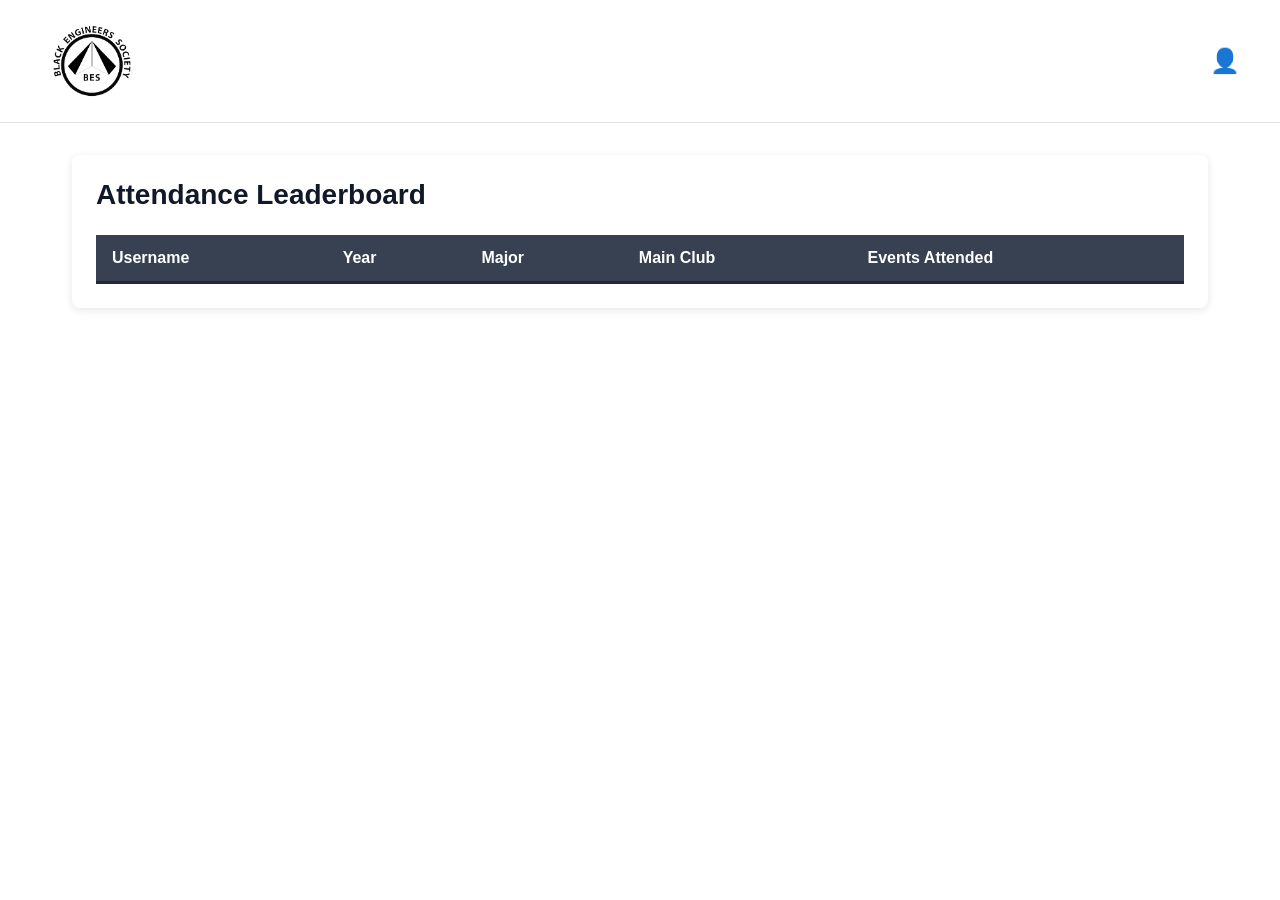
<file: TTPSpringProject-Week1-master/attendance-dashboard-app/index.html>
<!DOCTYPE html>
<html lang="en">
<head>
    <meta charset="UTF-8">
    <meta name="viewport" content="width=device-width, initial-scale=1.0">
    <title>Attendance Dashboard - Leaderboard</title>
    <link rel="stylesheet" href="css/styles.css">
</head>
<body>
    <header>
        <div class="header-container">
            <a href="index.html" class="header-logo">
                <img src="public/images/bes-black.png" alt="Logo" width="120" height="90">
            </a>
            <div class="header-middle"></div>
            <div class="header-user-section">
                <button id="user-menu-button" class="header-user-button" aria-label="User account menu">
                    👤
                </button>
                
                <div id="user-dropdown" class="header-dropdown" style="display: none;">
                    <a href="profile.html" class="header-dropdown-item header-dropdown-divider">View Profile</a>
                </div>
            </div>
        </div>
    </header>

    <main>
        <div class="leaderboard-wrapper">
            <div class="leaderboard-container">              
                <!-- TODO: Add table structure here -->
                <!-- Requirements: 
                    - Have an h1 title "Attendance Leaderboard"
                    - Use <table> element with class="leaderboard-table"
                    - Use <thead> for header row with <tr> and <th> elements
                    - Use <tbody> for data rows
                    - Headers should be: Username, Year, Major, Main Club, Events Attended
                --> 
                <!-- Student implements table here -->

                <h1>Attendance Leaderboard</h1>
                <table class="leaderboard-table">
                    <thead>
                        <tr>
                            <th>Username</th> <th>Year</th> <th>Major</th> <th>Main Club</th> <th>Events Attended</th>

                        </tr>
                    </thead>
                    <tbody class="leaderboard-body">
                        
                    </tbody>
                </table>

            </div>
        </div>
    </main>

    <script type="module" src="js/data.js"></script>
    <script type="module" src="js/leaderboard.js"></script>
</body>
</html>
</file>
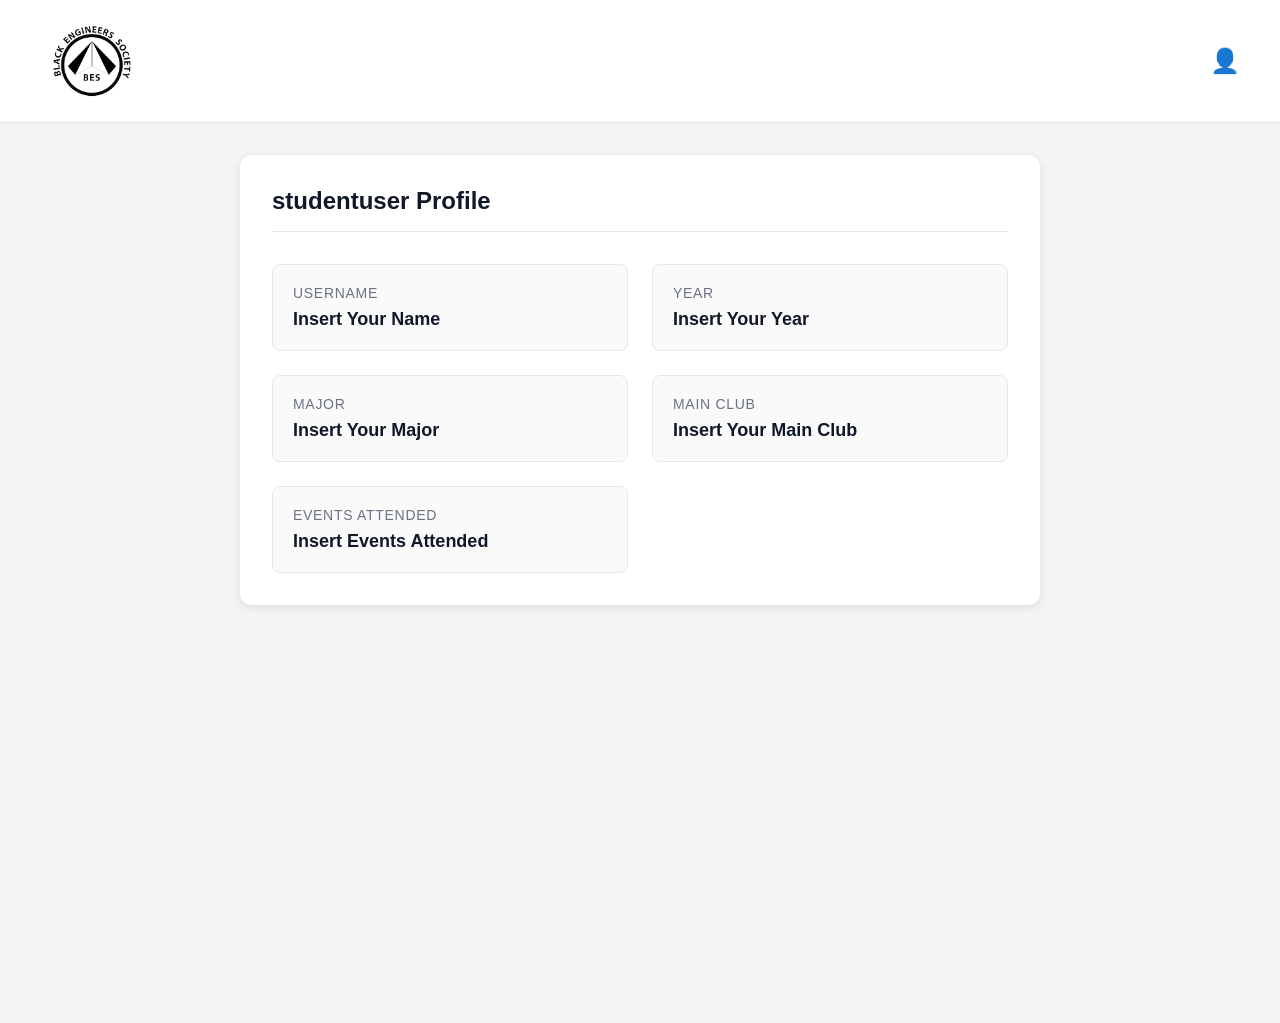
<file: TTPSpringProject-Week1-master/attendance-dashboard-app/profile.html>
<!DOCTYPE html>
<html lang="en">
<head>
    <meta charset="UTF-8">
    <meta name="viewport" content="width=device-width, initial-scale=1.0">
    <title>Attendance Dashboard - Profile</title>
    <link rel="stylesheet" href="css/styles.css">
</head>
<body>
    <header>
        <div class="header-container">
            <a href="index.html" class="header-logo">
                <img src="public/images/bes-black.png" alt="Logo" width="120" height="90">
            </a>
            <div class="header-middle"></div>
            <div class="header-user-section">
                <button id="user-menu-button" class="header-user-button" aria-label="User account menu">
                    👤
                </button>
                <div id="user-dropdown" class="header-dropdown" style="display: none;">
                    <a href="index.html" class="header-dropdown-item header-dropdown-divider">Leaderboard</a>
                </div>
            </div>
        </div>
    </header>

    <main class="profile-page">
        <div class="profile-container">
            <!-- TODO: Students - Add profile structure here -->
            <!-- Requirements:
                - Use <h1> for the title with class="profile-title"
                - Use <div> with class="profile-info-grid" for the info container
                - Use <div> with class="profile-info-item" for each field
                - Use <div> with class="profile-info-label" for labels
                - Use <div> with class="profile-info-value" for values
                
                Implement this for values:
                - Username
                - Year
                - Major
                - Main Club
                - Events Attended
            -->
            <div class="profile-header">
                <h1 class="profile-title">studentuser Profile</h1>
            </div>

            <div class="profile-info-grid">
                <div class="profile-info-item">
                    <div class="profile-info-label">Username</div>
                    <div class="profile-info-value">Insert Your Name</div>
                </div>
                <!-- Implement the rest -->
                 <div class="profile-info-item">
                    <div class="profile-info-label">Year</div>
                    <div class="profile-info-value">Insert Your Year</div>
                 </div>

                <div class="profile-info-item">
                    <div class="profile-info-label">Major</div>
                    <div class="profile-info-value">Insert Your Major</div>

                 </div>
                <div class="profile-info-item">
                    <div class="profile-info-label">Main Club</div>
                    <div class="profile-info-value">Insert Your Main Club</div>
                 </div>

                  <div class="profile-info-item">
                    <div class="profile-info-label">Events Attended</div>
                    <div class="profile-info-value">Insert Events Attended</div>
                 </div>


            </div>
        </div>
    </main>

    <script src="js/profile.js"></script>
</body>
</html>
</file>
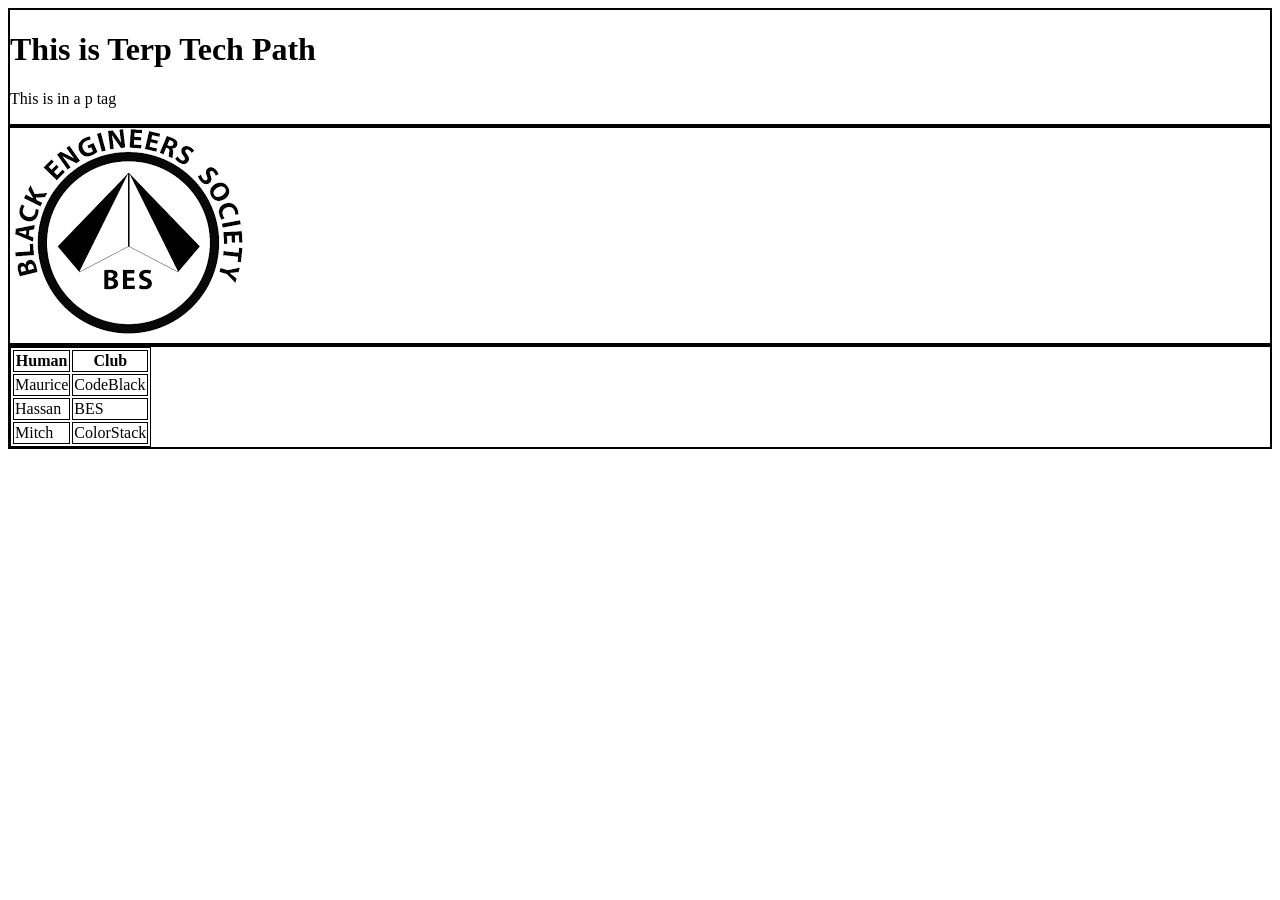
<file: TTPSpringProject-Week1-master/TTPSpringProject-HTML-CSS/common_tags/common_tags.html>
<!DOCTYPE html>
<html>

<head>
    <title>Terp Tech</title>
    <link rel="stylesheet" href="common_tags.css">
</head>

<body>
    <div>
        <h1>This is Terp Tech Path</h1>
    
        <p>
            This is in a p tag
        </p>
    </div>

    <div>
        <a href="https://www.besumcp.org/"> 
            <img src="bes-logo.png" alt="this failed to load">
        </a> 
    </div>

    <div>   
        <table>
            <tr> 
                <th>
                    Human
                </th>

                <th>
                    Club
                </th>
            </tr>
            <tr>
                <td>
                    Maurice
                </td>

                <td>
                    CodeBlack
                </td>
            </tr>
            <tr>
                <td>
                    Hassan
                </td>

                <td>
                    BES
                </td>
            </tr>
            <tr>
                <td>
                    Mitch
                </td>

                <td>
                    ColorStack
                </td>
            </tr>
        </table>
    </div>
</body>

</html>
</file>
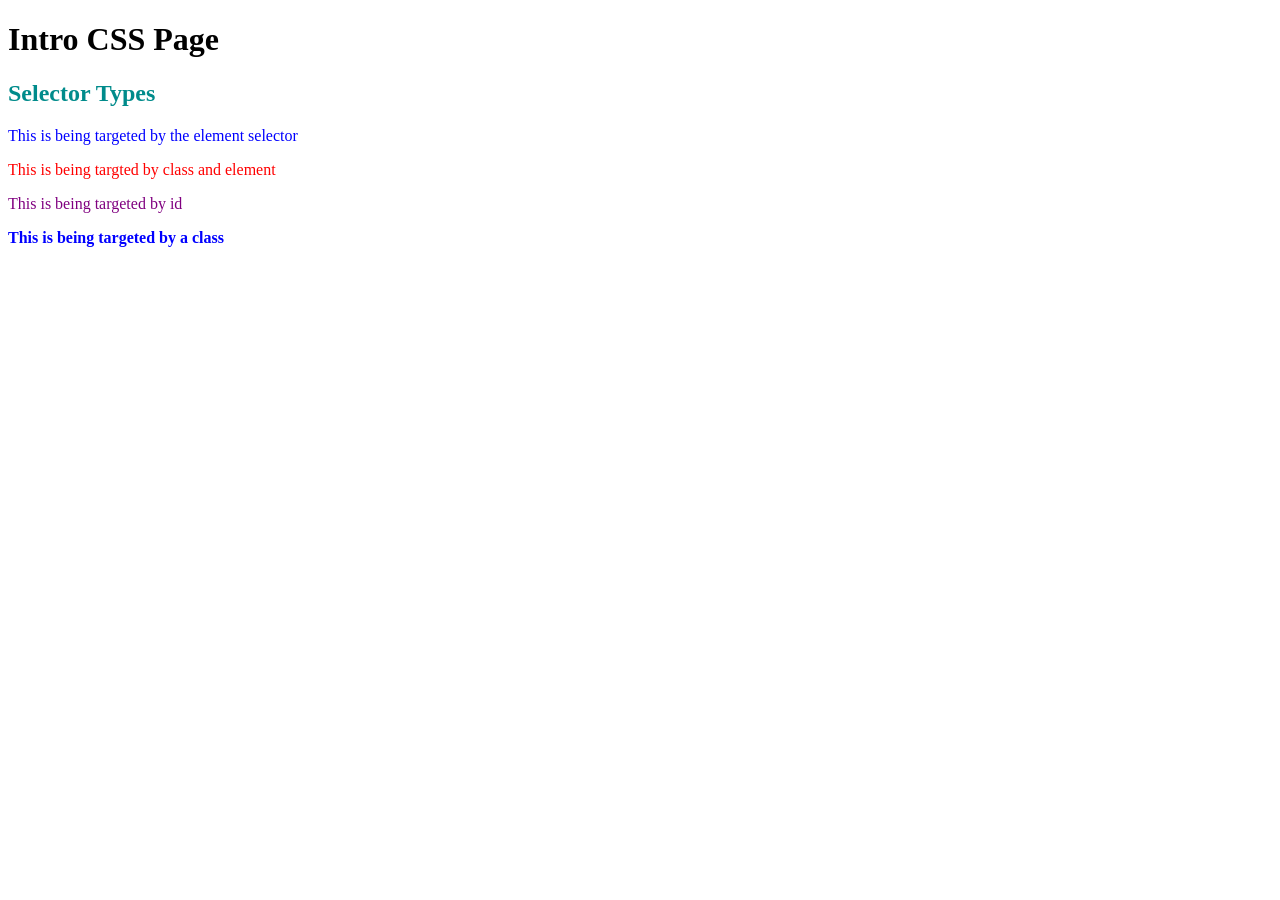
<file: TTPSpringProject-Week1-master/TTPSpringProject-HTML-CSS/intro/intro_css.html>
<!DOCTYPE html>
<html>

<head>
    <title>Terp Tech</title>
    <link rel="stylesheet" href="style.css">
</head>

<body>
    <div>
        <h1>Intro CSS Page</h1>
        
        <h2 style="color:darkcyan"> Selector Types </h2>
        <p>
            This is being targeted by the element selector
        </p>

        <p class="redtext">
            This is being targted by class and element
        </p>

        <p id="purpletext"> 
            This is being targeted by id
        </p>

        <p class="bold">
            This is being targeted by a class
        </p>

    </div>
</body>

</html>
</file>
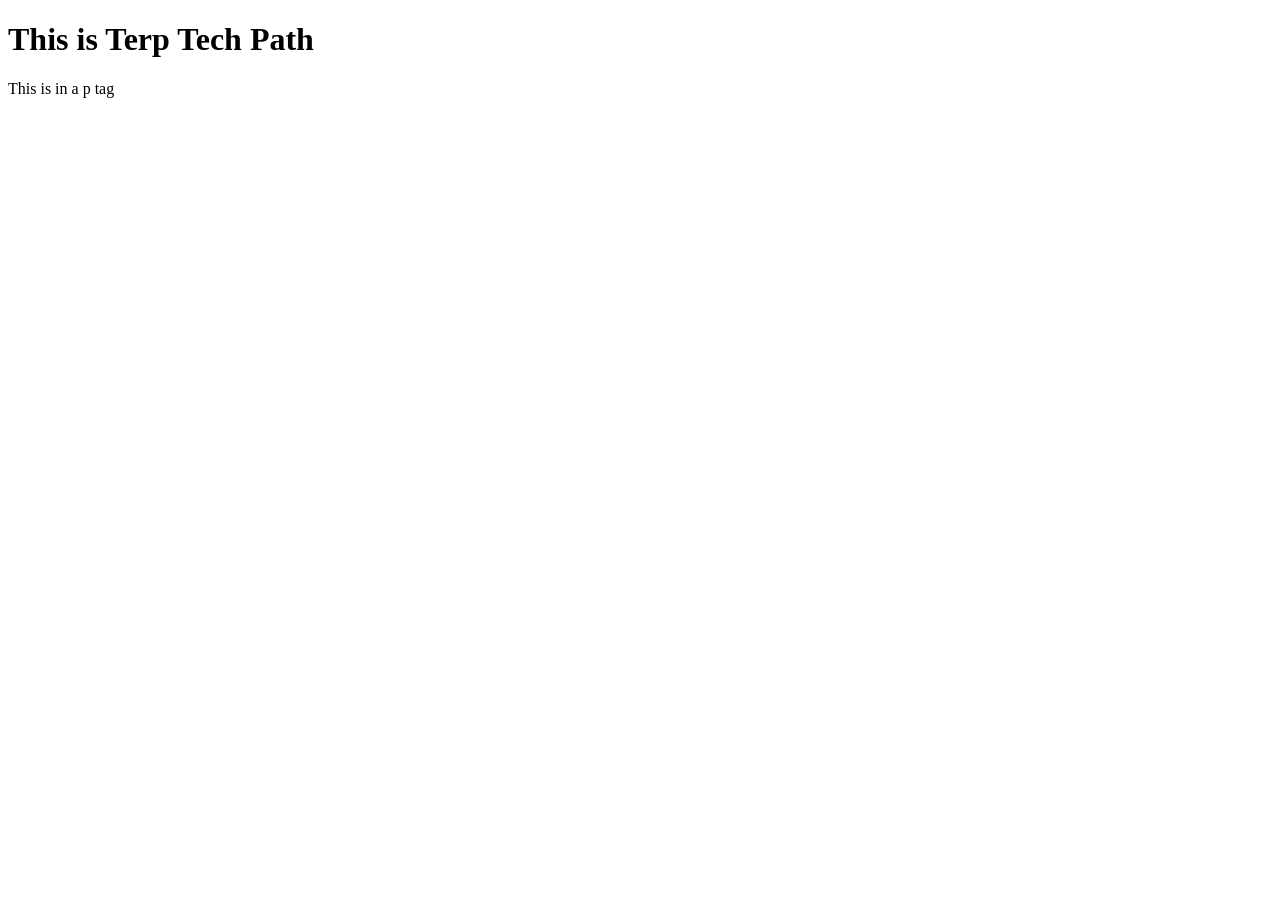
<file: TTPSpringProject-Week1-master/TTPSpringProject-HTML-CSS/intro/intro_html.html>
<!DOCTYPE html>
<html>

<head>
    <title>Terp Tech</title>
</head>

<body>
    <div>
        <h1>This is Terp Tech Path</h1>
    
        <p>
            This is in a p tag
        </p>
    </div>
</body>

</html>
</file>
<file: TTPSpringProject-Week1-master/attendance-dashboard-app/css/styles.css>
:root {
  --background: #ffffff;
  --foreground: #171717;
  --border-color: #e5e5e5;
  --hover-bg: #f5f5f5;
}

@media (prefers-color-scheme: dark) {
  :root {
    --background: #0a0a0a;
    --foreground: #ededed;
    --border-color: #333333;
    --hover-bg: #1a1a1a;
  }
}

* {
  margin: 0;
  padding: 0;
  box-sizing: border-box;
}

body {
  background: var(--background);
  color: var(--foreground);
  font-family: Arial, Helvetica, sans-serif;
}

/* ============================================================================
   HEADER STYLES (pre-implemented)
   ============================================================================ */

header {
  border-bottom: 1px solid var(--border-color);
}

.header-container {
  display: flex;
  align-items: center;
  justify-content: space-between;
  padding: 1rem 2rem;
}

.header-logo {
  display: flex;
  align-items: center;
  text-decoration: none;
}

.header-middle {
  flex: 1;
}

.header-user-section {
  position: relative;
}

.header-user-button {
  background: none;
  border: none;
  cursor: pointer;
  font-size: 1.5rem;
  padding: 0.5rem;
  transition: opacity 0.2s ease;
}

.header-user-button:hover {
  opacity: 0.7;
}

.header-dropdown {
  position: absolute;
  right: 0;
  margin-top: 0.5rem;
  width: 12rem;
  background: var(--background);
  border: 1px solid var(--border-color);
  border-radius: 0.5rem;
  box-shadow: 0 4px 6px rgba(0, 0, 0, 0.1);
  z-index: 50;
  display: none;
}

.header-dropdown-item {
  display: block;
  width: 100%;
  padding: 0.75rem 1rem;
  text-align: left;
  background: none;
  border: none;
  cursor: pointer;
  color: var(--foreground);
  text-decoration: none;
  transition: background-color 0.2s ease;
  font-size: 1rem;
}

.header-dropdown-item:hover {
  background-color: var(--hover-bg);
}

.header-dropdown-divider {
  border-bottom: 1px solid var(--border-color);
}

/* ============================================================================
   LEADERBOARD STYLES (pre-implemented - container styles)
   ============================================================================ */

.leaderboard-wrapper {
    padding: 2rem;
    max-width: 1200px;
    margin: 0 auto;
}

.leaderboard-container {
    background: white;
    border-radius: 8px;
    box-shadow: 0 2px 8px rgba(0, 0, 0, 0.1);
    padding: 1.5rem;
}

.leaderboard-container h1 {
    font-size: 1.75rem;
    font-weight: 600;
    color: #111827;
    margin-bottom: 1.5rem;
}

.leaderboard-table {
    width: 100%;
    border-collapse: collapse;
}

/* ============================================================================
   LEADERBOARD STYLES (STUDENT TODO)
   Style the table header and cells
   ============================================================================ */

/* TODO: Style the table header row (the dark background with column titles)
   Add: background-color with a dark color like #374151 */
.leaderboard-table thead {
    /* TODO: Add background-color */
    background-color:#374151;
}

/* TODO: Style the header cells (Username, Year, Major, Main Club, Events Attended)
   Add these properties:
   - padding: 14px 16px (space inside the cells)
   - text-align: left (align text to the left)
   - font-weight: 600 (make text semi-bold)
   - color: white (white text on dark background)
   - border-bottom: 3px solid #1f2937 (darker border at bottom) */
.leaderboard-table th {
    /* TODO: Style header cells */
    padding:14px 16px;
    text-align:left;
    font-weight:600;
    color:white;
    border-bottom:3px solid #1f2937;
}

/* TODO: Style the data cells (where the student information appears)
   Add these properties:
   - padding: 14px 16px (same as headers for alignment)
   - border-bottom: 1px solid #e5e7eb (light gray line between rows)
   - color: #374151 (text color) */
.leaderboard-table td {
    /* TODO: Style data cells */
    padding:14px 16px;
    border-bottom:1px solid #e5e7eb;
    color: #374151;
}

/* TODO: Enable smooth transition for hover effect
   Add: transition: background-color 0.2s ease */
.leaderboard-table tbody tr {
    /* TODO: Add transition */
    transition: background-color 0.2s ease;
}

/* TODO: Style the hover effect (background color when mouse is over a row)
   Add: background-color with a light gray like #f3f4f6 */
.leaderboard-table tbody tr:hover {
    /* TODO: Add background-color on hover */
    background:#f3f4f6;
}

/* ============================================================================
   PROFILE PAGE STYLES (pre-implemented - container and card styles)
   ============================================================================ */

.profile-page {
    padding: 2rem;
    min-height: 100vh;
    background-color: #f3f4f6;
}

.profile-container {
    max-width: 800px;
    margin: 0 auto;
    background: white;
    border-radius: 12px;
    padding: 2rem;
    box-shadow: 0 2px 8px rgba(0, 0, 0, 0.1);
}

.profile-header {
    display: flex;
    justify-content: space-between;
    align-items: center;
    margin-bottom: 2rem;
    padding-bottom: 1rem;
    border-bottom: 1px solid #e5e7eb;
}

.profile-title {
    font-size: 1.5rem;
    font-weight: 600;
    color: #111827;
}

.profile-info-item {
    padding: 1.25rem;
    border: 1px solid #e5e7eb;
    border-radius: 8px;
    background: #fafafa;
}

.profile-info-label {
    font-size: 0.875rem;
    font-weight: 500;
    color: #6b7280;
    margin-bottom: 0.5rem;
    text-transform: uppercase;
    letter-spacing: 0.05em;
}

.profile-info-value {
    font-size: 1.125rem;
    font-weight: 600;
    color: #111827;
}

/* ============================================================================
   PROFILE PAGE STYLES (STUDENT TODO)
   Create the grid layout
   ============================================================================ */

/* TODO: Create a grid layout for the profile info items
   This should arrange the 5 info cards (Username, Year, Major, Main Club, Events Attended)
   in a grid with 2 columns.
   
   Add these properties:
   - display: What display would be good for a grid???
   - grid-template-columns: repeat(2, 1fr) (create 2 equal columns)
   - gap: 1.5rem (space between the cards) */

.profile-info-grid {
    /* TODO: What display would be good for a grid??? */
    display:grid;
    grid-template-columns: repeat(2, 1fr);
    gap:1.5rem

}
</file>
<file: TTPSpringProject-Week1-master/TTPSpringProject-HTML-CSS/common_tags/common_tags.css>
table, th, td {
  border: 1px solid black;
}

div {
  border: 2px solid black;
}
</file>
<file: TTPSpringProject-Week1-master/TTPSpringProject-HTML-CSS/intro/style.css>
p {
    color: blue;
}

.bold {
    font-weight: bold;
}

p.redtext {
    color: red;
}

#purpletext {
    color:purple;
}
</file>
